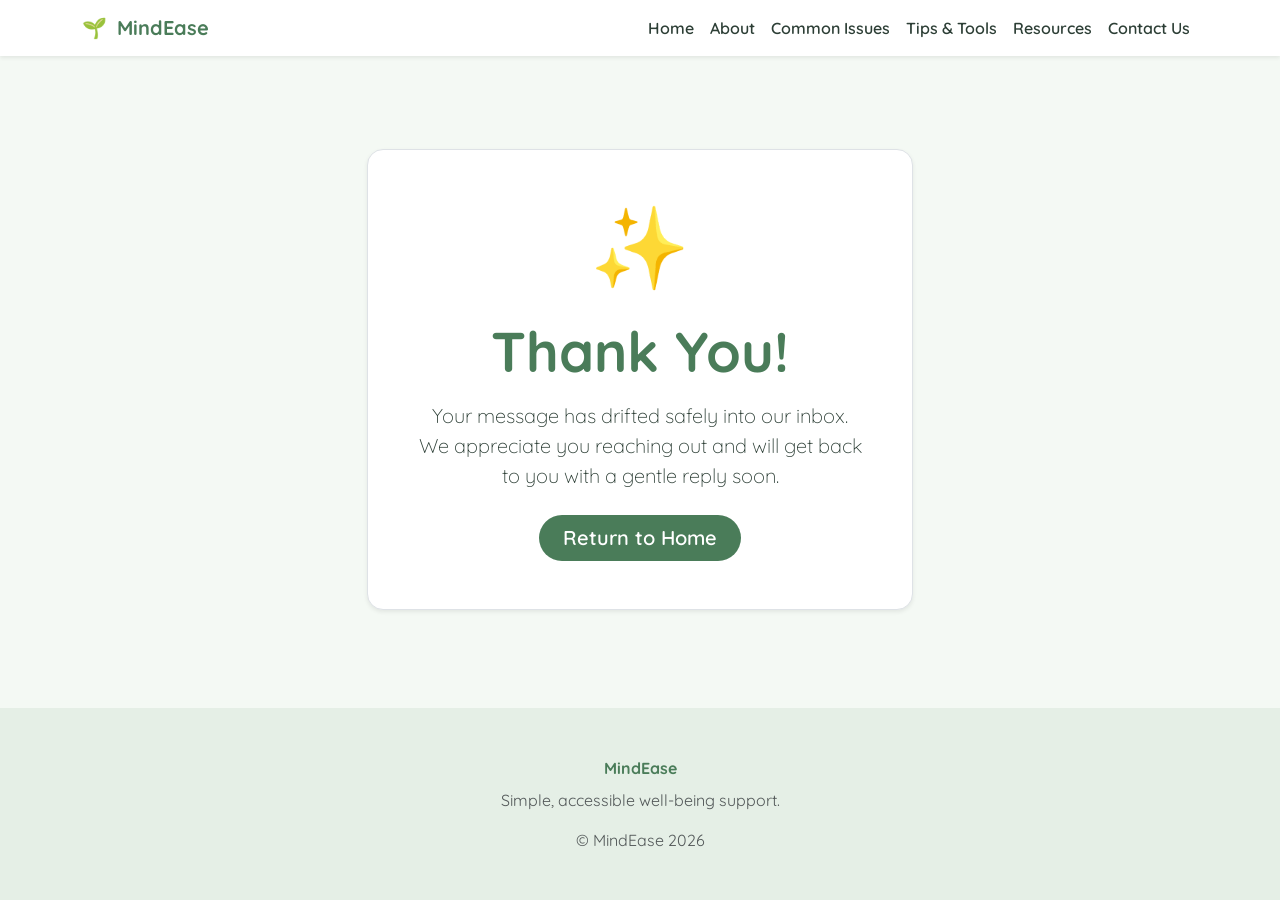
<file: success.html>
<!DOCTYPE html>
<!-- MindEase success page -->
<html lang="en">
    <head>
        <meta charset="UTF-8">
        <meta name="viewport" content="width=device-width, initial-scale=1.0">
        <meta name="description" content="MindEase - Thank you for reaching out to us. We will be in touch shortly.">
        <title>MindEase | Thank You</title>
        <link href="https://fonts.googleapis.com/css2?family=Quicksand:wght@400;600;700&display=swap" rel="stylesheet">
        <link href="https://cdn.jsdelivr.net/npm/bootstrap@5.3.3/dist/css/bootstrap.min.css" rel="stylesheet" integrity="sha384-QWTKZyjpPEjISv5WaRU9OFeRpok6YctnYmDr5pNlyT2bRjXh0JMhjY6hW+ALEwIH" crossorigin="anonymous">
        <link rel="stylesheet" href="assets/css/styles.css">
    </head>
    <body class="d-flex flex-column min-vh-100">
        
        <!-- Navigation bar -->
        <nav id="navbar" class="navbar navbar-expand-lg fixed-top shadow-sm">
            <div class="container">
                <a class="navbar-brand" href="index.html#hero">
                    <span class="logo-emoji">🌱</span> MindEase
                </a>
                <button class="navbar-toggler" type="button" data-bs-toggle="collapse" data-bs-target="#navbarSupportedContent" aria-controls="navbarSupportedContent" aria-expanded="false" aria-label="Toggle navigation">
                    <span class="navbar-toggler-icon"></span>
                </button>
                <div class="collapse navbar-collapse" id="navbarSupportedContent">
                    <ul class="navbar-nav ms-auto mb-2 mb-lg-0">
                        <li class="nav-item"><a class="nav-link" href="index.html#hero">Home</a></li>
                        <li class="nav-item"><a class="nav-link" href="index.html#about">About</a></li>
                        <li class="nav-item"><a class="nav-link" href="index.html#common-issues">Common Issues</a></li>
                        <li class="nav-item"><a class="nav-link" href="index.html#tips">Tips & Tools</a></li>
                        <li class="nav-item"><a class="nav-link" href="index.html#resources">Resources</a></li>
                        <li class="nav-item"><a class="nav-link" href="index.html#contact">Contact Us</a></li>
                    </ul>
                </div>
            </div>
        </nav>

        <!-- Thank-you message area -->
        <main class="container my-auto py-5 text-center">
            <div class="row justify-content-center">
                <div class="col-12 col-md-8 col-lg-6">
                    <div class="bg-white p-5 rounded-4 shadow-sm border">
                        <span class="display-1 text-success mb-4 d-block">✨</span>
                        <h1 class="display-4 fw-bold section-title mb-3">Thank You!</h1>
                        <p class="lead mb-4">Your message has drifted safely into our inbox. We appreciate you reaching out and will get back to you with a gentle reply soon.</p>
                        <a href="index.html" class="btn btn-custom btn-lg px-4 py-2">Return to Home</a>
                    </div>
                </div>
            </div>
        </main>

        <footer id="footer" class="py-5 mt-auto">
            <div class="container text-center">
                <p class="footer-title">MindEase</p>
                <p class="text-muted">Simple, accessible well-being support.</p>
                <p class="copyright text-muted mb-0">© MindEase 2026</p>
            </div>
        </footer>

        <script src="https://cdn.jsdelivr.net/npm/bootstrap@5.3.3/dist/js/bootstrap.bundle.min.js" integrity="sha384-YvpcrYf0tY3lHB60NNkmXc5s9fDVZLESaAA55NDzOxhy9GkcIdslK1eN7N6jIeHz" crossorigin="anonymous"></script>
    </body>
</html>
</file>
<file: assets/css/styles.css>
/* assets/css/styles.css */
/* Main styles for the MindEase website */

:root {
    --bg-main: #f4f9f4;       /* Soft mint/off-white background */
    --accent-green: #4a7c59;  /* Forest green for primary buttons/accents */
    --light-green: #aacdb1;   /* Pastel green for borders/cards */
    --text-dark: #2c3e35;     /* Dark charcoal green for readability */
    --navbar-height: 76px;
}

html {
    scroll-padding-top: calc(var(--navbar-height) + 14px);
}

body {
    font-family: 'Quicksand', sans-serif;
    background-color: var(--bg-main);
    color: var(--text-dark);
    scroll-behavior: smooth;
    padding-top: var(--navbar-height);
}

section,
#hero {
    scroll-margin-top: calc(var(--navbar-height) + 14px);
}

@media (max-width: 991.98px) {
    :root {
        --navbar-height: 70px;
    }
}

.hero-title {
    color: var(--accent-green);
}

.logo-emoji {
    margin-right: 0.25rem;
}

.section-title {
    color: var(--accent-green);
}

.footer-title {
    font-weight: 700;
    color: var(--accent-green);
    margin-bottom: 0.5rem;
}

/* Navbar styling */
#navbar {
    background-color: rgba(255, 255, 255, 0.95);
    backdrop-filter: blur(10px);
    transition: all 0.3s ease;
}
.navbar-brand {
    font-weight: 700;
    color: var(--accent-green) !important;
}
.nav-link {
    font-weight: 600;
    color: var(--text-dark) !important;
}
.nav-link:hover, .nav-link.active {
    color: var(--accent-green) !important;
}

/* Hero section */
#hero {
    background: linear-gradient(rgba(244, 249, 244, 0.85), rgba(244, 249, 244, 0.85)), 
                url('https://png.pngtree.com/thumb_back/fh260/background/20241017/pngtree-lofi-backdrop-featuring-a-calm-lake-lush-green-forests-and-snowy-image_16409850.jpg') no-repeat center center/cover;
    min-height: 85vh;
    display: flex;
    align-items: center;
}

/* Card styles */
.card {
    border: 1px solid var(--light-green);
    border-radius: 16px;
    overflow: hidden;
    background: #ffffff;
    transition: transform 0.3s ease, box-shadow 0.3s ease;
}
.card:hover {
    transform: translateY(-5px);
    box-shadow: 0 10px 20px rgba(74, 124, 89, 0.1);
}
.card-img-top {
    height: 200px;
    object-fit: cover;
}

/* Button styles */
.btn-custom {
    background-color: var(--accent-green);
    color: #ffffff;
    border-radius: 30px;
    font-weight: 600;
    padding: 10px 24px;
    border: none;
    transition: background-color 0.2s;
}
.btn-custom:hover {
    background-color: #3b6347;
    color: #ffffff;
}

/* Footer styling */
#footer {
    background-color: #e5efe6;
    color: var(--text-dark);
}

section {
    padding: 80px 0;
}
</file>
